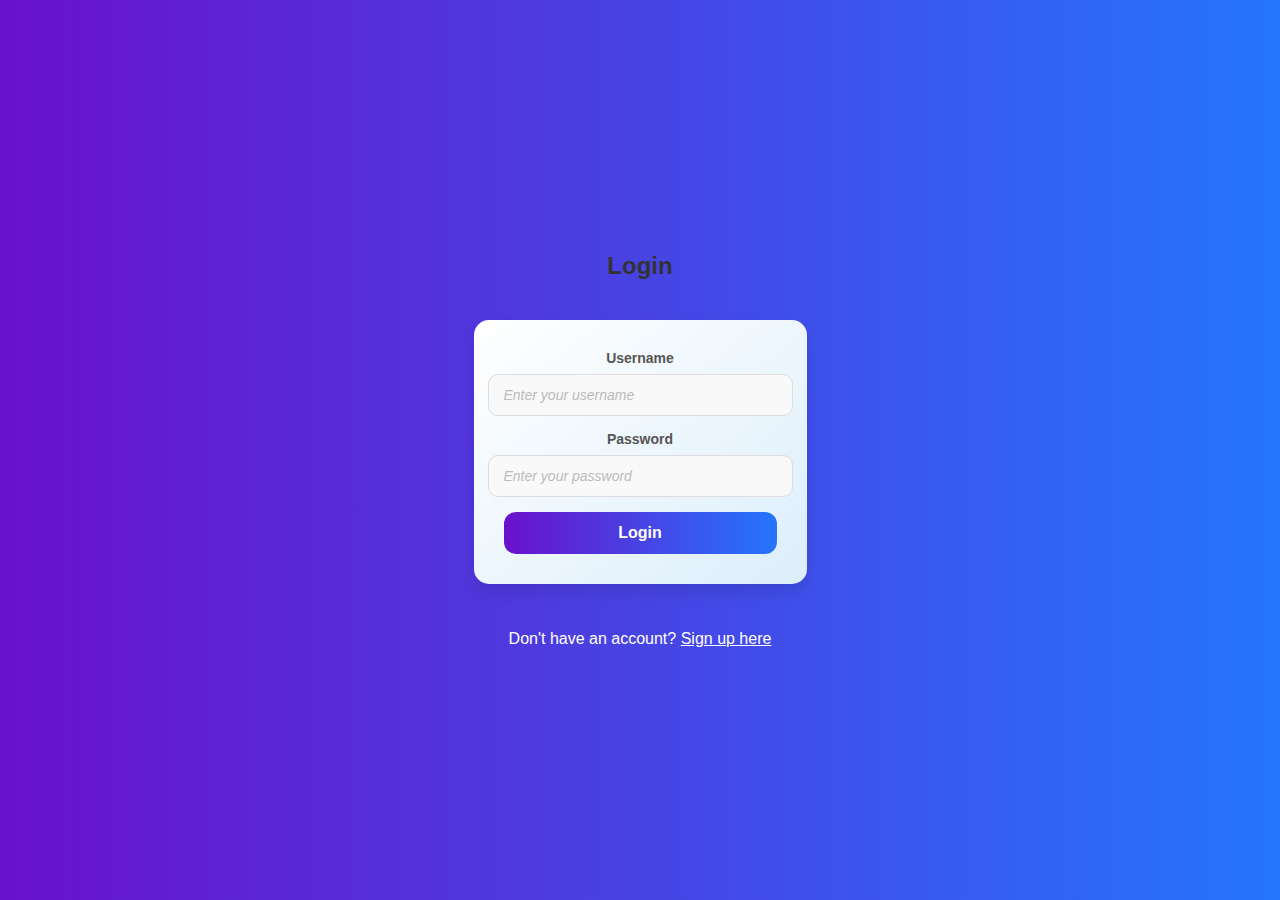
<file: Login Page/index.html>
<!DOCTYPE html>
<html lang="en">
<head>
    <meta charset="UTF-8">
    <meta name="viewport" content="width=device-width, initial-scale=1.0">
    <title>Login Page</title>
    <link rel="stylesheet" href="styles.css">
</head>
<body>
    <div>
        <h1>Login</h1>
        <form id="loginForm">
            <label for="username">Username</label>
            <input class="username-input" type="text" id="username" name="username" placeholder="Enter your username" required>
            <label for="password">Password</label>
            <input class="password-input" type="password" id="password" name="password" placeholder="Enter your password" required>
            <button class="login-button" type="submit">Login</button>
        </form>
        <p id="message" style="color: red; margin-top: 10px;"></p>
        <p style="margin-top: 20px; color: white;">
            Don't have an account? 
            <a href="signup.html" style="color: #fff; text-decoration: underline;">Sign up here</a>
        </p>
    </div>
    <script src="script.js"></script>
</body>
</html>
</file>
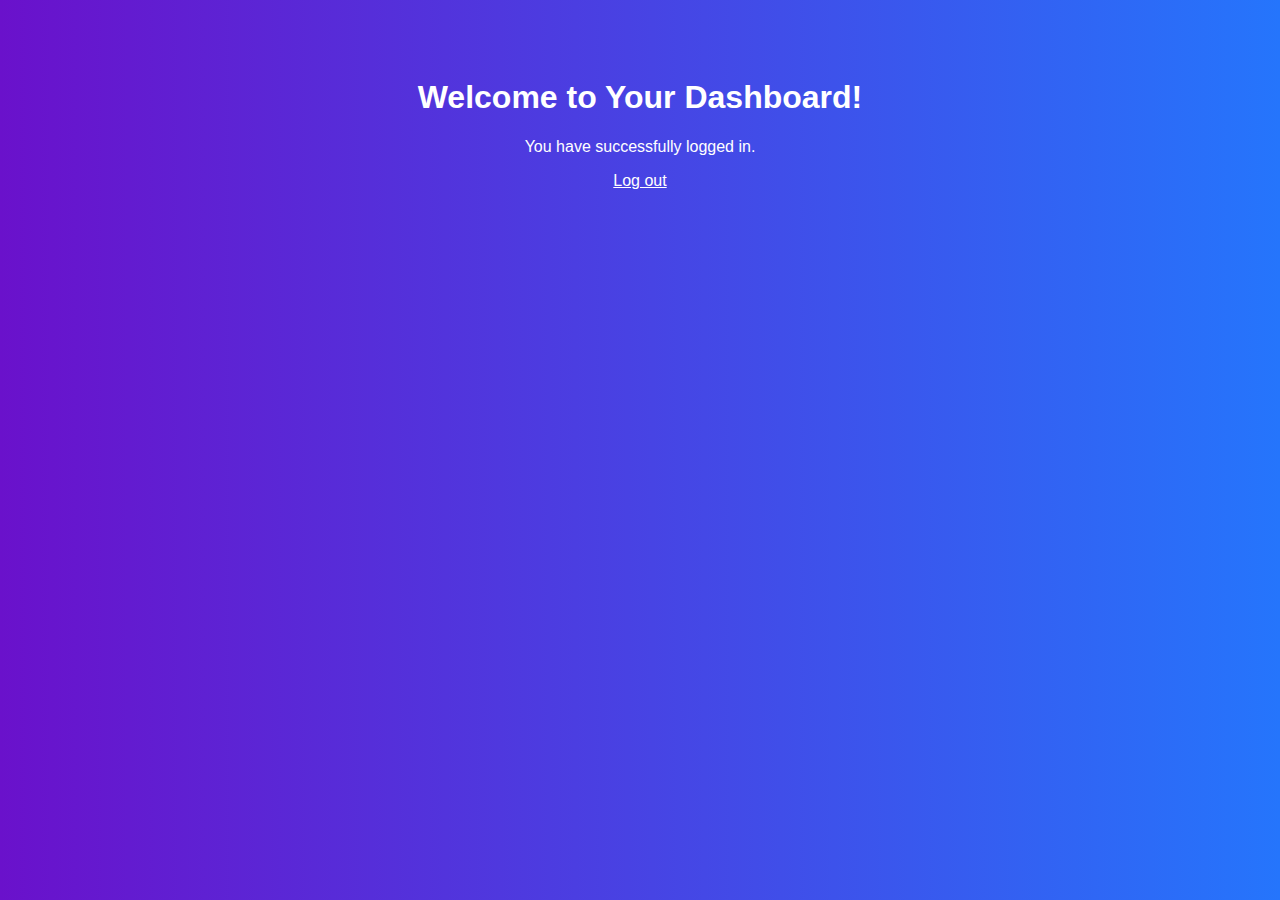
<file: Login Page/dashboard.html>
<!DOCTYPE html>
<html lang="en">
<head>
    <meta charset="UTF-8">
    <meta name="viewport" content="width=device-width, initial-scale=1.0">
    <title>Dashboard</title>
    <style>
        body {
            font-family: Arial, sans-serif;
            text-align: center;
            background: linear-gradient(to right, #6a11cb, #2575fc);
            color: white;
            padding: 50px;
        }
    </style>
</head>
<body>
    <h1>Welcome to Your Dashboard!</h1>
    <p>You have successfully logged in.</p>
    <a href="index.html" style="color: white; text-decoration: underline;">Log out</a>
</body>
</html>
</file>
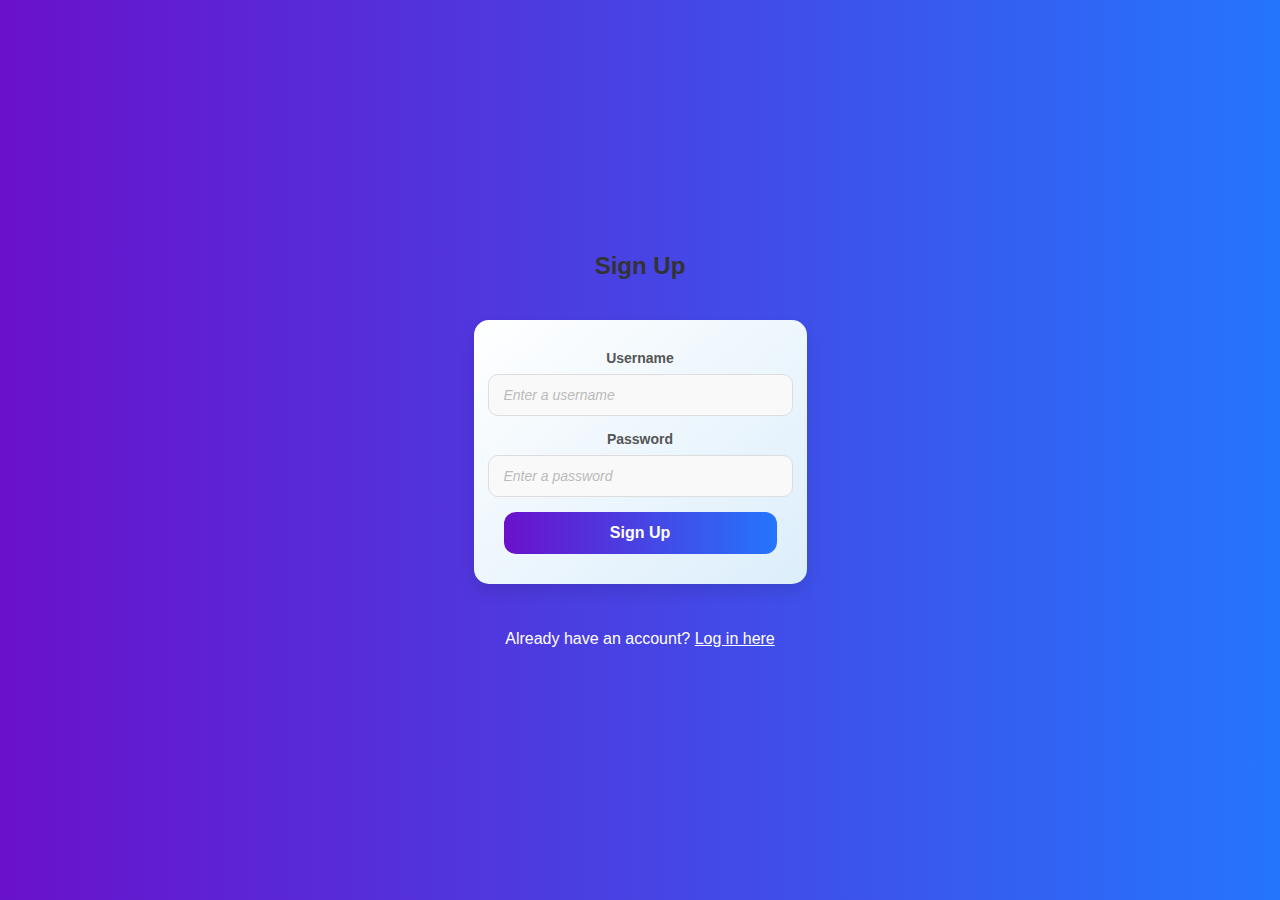
<file: Login Page/signup.html>
<!DOCTYPE html>
<html lang="en">
<head>
    <meta charset="UTF-8">
    <meta name="viewport" content="width=device-width, initial-scale=1.0">
    <title>Sign Up</title>
    <link rel="stylesheet" href="styles.css">
</head>
<body>
    <div>
        <h1>Sign Up</h1>
        <form id="signupForm">
            <label for="newUsername">Username</label>
            <input class="username-input" type="text" id="newUsername" name="newUsername" placeholder="Enter a username" required>
            <label for="newPassword">Password</label>
            <input class="password-input" type="password" id="newPassword" name="newPassword" placeholder="Enter a password" required>
            <button class="login-button" type="submit">Sign Up</button>
        </form>
        <p id="message" style="color: red; margin-top: 10px;"></p>
        <p style="margin-top: 20px; color: white;">
            Already have an account? 
            <a href="index.html" style="color: #fff; text-decoration: underline;">Log in here</a>
        </p>
    </div>
    <script src="script.js"></script>
</body>
</html>
</file>
<file: Login Page/styles.css>
/* General Form Styling */
form {
    display: flex;
    flex-direction: column;
    align-items: center;
    margin-top: 20px;
    background: linear-gradient(to bottom right, #ffffff, #dceefb); /* Subtle gradient background */
    padding: 30px;
    border-radius: 15px;
    box-shadow: 0 8px 15px rgba(0, 0, 0, 0.1);  /* Softer shadow */
    width: 100%;
    max-width: 400px; /* Restrict the form width for a cleaner look */
    font-family: 'Arial', sans-serif; /* Clean and modern font */
}

/* Body Styling */
body {
    background: linear-gradient(to right, #6a11cb, #2575fc); /* Beautiful gradient background */
    font-family: 'Arial', sans-serif; /* Clean font */
    color: #333; /* Neutral text color */
    margin: 0;
    display: flex;
    justify-content: center;
    align-items: center;
    height: 100vh;
}

/* Header Styling */
h1 {
    text-align: center;
    color: #333;
    margin-bottom: 20px;
    font-size: 24px;
}

/* Label Styling */
label {
    font-size: 14px;
    font-weight: bold;
    color: #555; /* Neutral label color */
    margin-bottom: 8px;
}

/* Input Fields Styling */
.username-input,
.password-input {
    margin-bottom: 15px;
    background: #f9f9f9; /* Soft light background */
    color: #333;
    border: 1px solid #ddd;
    border-radius: 10px;
    padding: 12px 15px;
    width: 100%;
    transition: all 0.3s ease; /* Smooth transitions */
    font-size: 14px;
}

.username-input:focus,
.password-input:focus {
    background: #ffffff;
    border: 2px solid #6a11cb; /* Matches the gradient theme */
    box-shadow: 0 0 10px rgba(106, 17, 203, 0.2); /* Soft purple glow */
}

/* Button Styling */
.login-button {
    background: linear-gradient(to right, #6a11cb, #2575fc); /* Gradient button */
    color: #fff;
    border: none;
    padding: 12px 20px;
    font-size: 16px;
    font-weight: bold;
    border-radius: 12px;
    cursor: pointer;
    transition: transform 0.3s ease, box-shadow 0.3s ease; /* Smooth hover effect */
    width: 100%;
}

.login-button:hover {
    transform: translateY(-2px);
    box-shadow: 0 5px 10px rgba(106, 17, 203, 0.3); /* Glow effect */
}

/* Focus State Styling */
input:focus {
    outline: none;
}

/* Form Container */
div {
    text-align: center;
    display: flex;
    flex-direction: column;
    align-items: center;
}

/* Extra Modern Touches */
::placeholder {
    color: #bbb; /* Placeholder text color */
    font-style: italic;
}
</file>
